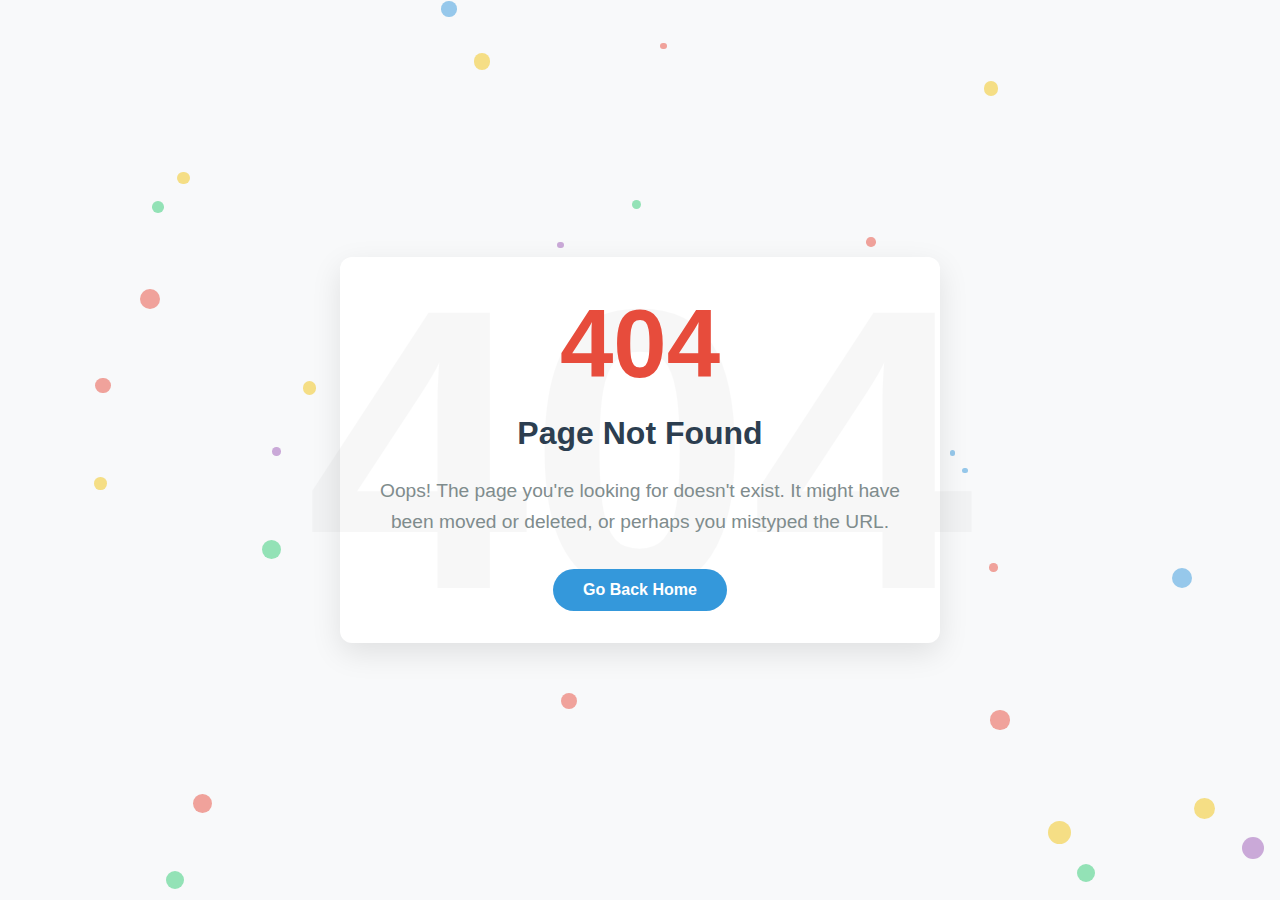
<file: 404_error_page.html>
<!DOCTYPE html>
<html lang="en">
<head>
    <meta charset="UTF-8">
    <meta name="viewport" content="width=device-width, initial-scale=1.0">
    <title>404 - Page Not Found</title>
    <style>
        * {
            margin: 0;
            padding: 0;
            box-sizing: border-box;
        }
        
        body {
            font-family: 'Segoe UI', Tahoma, Geneva, Verdana, sans-serif;
            background-color: #f8f9fa;
            color: #333;
            display: flex;
            justify-content: center;
            align-items: center;
            height: 100vh;
            overflow: hidden;
            position: relative;
        }
        
        .container {
            text-align: center;
            padding: 2rem;
            background-color: white;
            border-radius: 12px;
            box-shadow: 0 10px 30px rgba(0, 0, 0, 0.1);
            position: relative;
            z-index: 1;
            max-width: 600px;
            width: 90%;
        }
        
        h1 {
            font-size: 6rem;
            color: #e74c3c;
            margin-bottom: 1rem;
            animation: pulse 2s infinite ease-in-out;
        }
        
        h2 {
            font-size: 2rem;
            margin-bottom: 1.5rem;
            color: #2c3e50;
        }
        
        p {
            font-size: 1.2rem;
            color: #7f8c8d;
            margin-bottom: 2rem;
            line-height: 1.6;
        }
        
        .btn {
            display: inline-block;
            padding: 12px 30px;
            background-color: #3498db;
            color: white;
            text-decoration: none;
            border-radius: 50px;
            font-weight: bold;
            transition: all 0.3s ease;
            cursor: pointer;
        }
        
        .btn:hover {
            background-color: #2980b9;
            transform: translateY(-3px);
            box-shadow: 0 5px 15px rgba(0, 0, 0, 0.1);
        }
        
        .error-code {
            position: absolute;
            opacity: 0.03;
            font-size: 25rem;
            font-weight: bold;
            top: 50%;
            left: 50%;
            transform: translate(-50%, -50%);
            z-index: -1;
        }
        
        .particles {
            position: absolute;
            width: 100%;
            height: 100%;
            z-index: 0;
        }
        
        .particle {
            position: absolute;
            border-radius: 50%;
            background-color: #e74c3c;
            opacity: 0.5;
            animation: float 15s infinite linear;
        }
        
        @keyframes pulse {
            0% { transform: scale(1); }
            50% { transform: scale(1.05); }
            100% { transform: scale(1); }
        }
        
        @keyframes float {
            0% { transform: translateY(0) rotate(0deg); }
            100% { transform: translateY(-100vh) rotate(360deg); }
        }
        
        @media (max-width: 768px) {
            h1 {
                font-size: 4rem;
            }
            
            h2 {
                font-size: 1.5rem;
            }
            
            .error-code {
                font-size: 15rem;
            }
        }
    </style>
</head>
<body>
    <div class="particles" id="particles"></div>
    
    <div class="container">
        <div class="error-code">404</div>
        <h1>404</h1>
        <h2>Page Not Found</h2>
        <p>Oops! The page you're looking for doesn't exist. It might have been moved or deleted, or perhaps you mistyped the URL.</p>
        <a href="/" class="btn">Go Back Home</a>
    </div>

    <script>
        // Create floating particles
        function createParticles() {
            const particlesContainer = document.getElementById('particles');
            const particleCount = 30;
            
            for (let i = 0; i < particleCount; i++) {
                const size = Math.random() * 20 + 5;
                const particle = document.createElement('div');
                particle.classList.add('particle');
                
                // Random position
                const posX = Math.random() * 100;
                const posY = Math.random() * 100;
                
                // Random colors
                const colors = ['#e74c3c', '#3498db', '#f1c40f', '#2ecc71', '#9b59b6'];
                const color = colors[Math.floor(Math.random() * colors.length)];
                
                // Random animation duration
                const duration = Math.random() * 20 + 10;
                const delay = Math.random() * 5;
                
                particle.style.width = `${size}px`;
                particle.style.height = `${size}px`;
                particle.style.left = `${posX}%`;
                particle.style.top = `${posY}%`;
                particle.style.backgroundColor = color;
                particle.style.animationDuration = `${duration}s`;
                particle.style.animationDelay = `${delay}s`;
                
                particlesContainer.appendChild(particle);
            }
        }
        
        // Run animations
        document.addEventListener('DOMContentLoaded', function() {
            createParticles();
            
            // Shake the 404 when clicked
            document.querySelector('h1').addEventListener('click', function() {
                this.style.animation = 'none';
                setTimeout(() => {
                    this.style.animation = 'pulse 2s infinite ease-in-out';
                }, 10);
            });
        });
    </script>
</body>
</html>
</file>
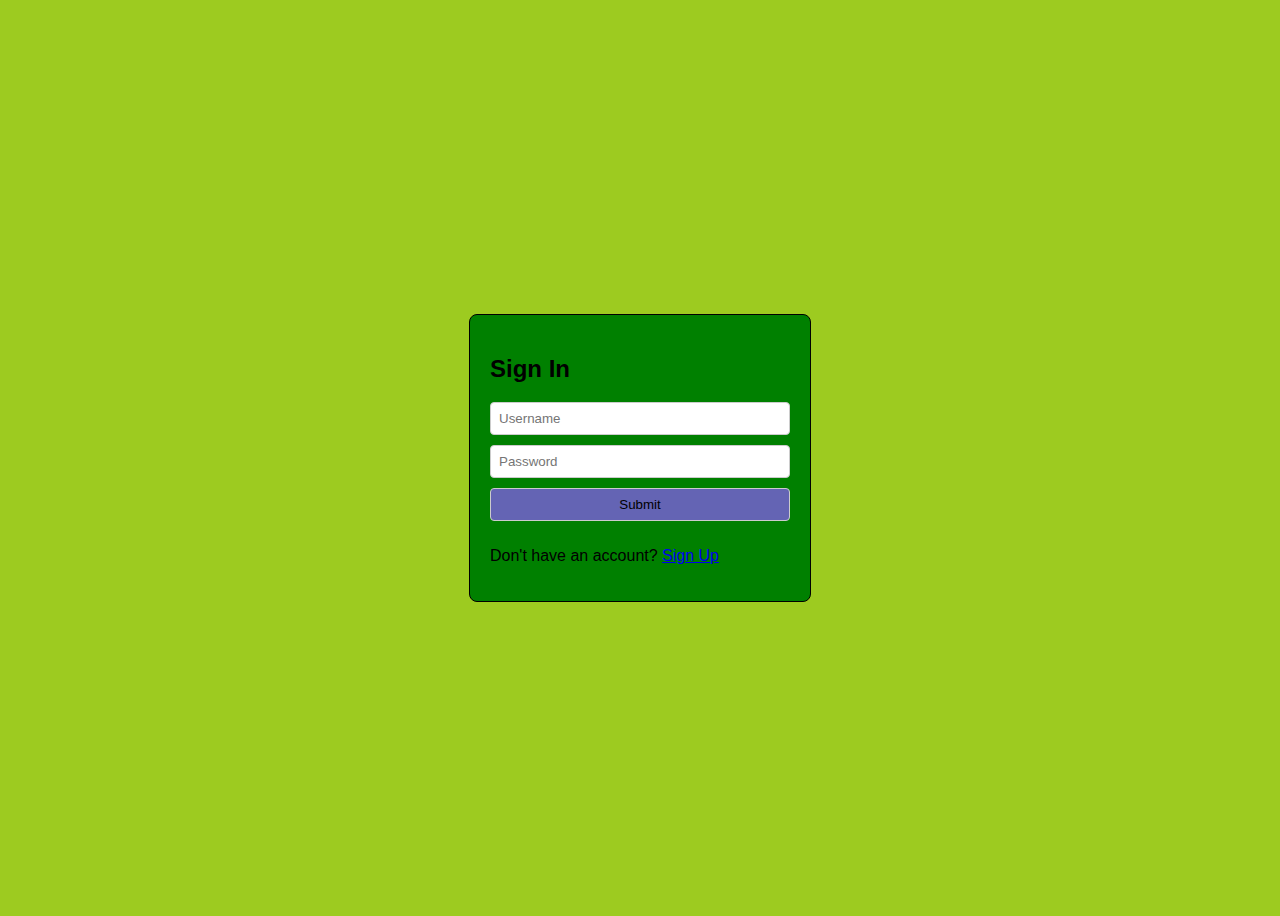
<file: Sid_Cup_Sign_up_Sign_in.html>
<!DOCTYPE html>
<html lang="en">

<head>
    <meta charset="UTF-8">
    <meta name="viewport" content="width=device-width, initial-scale=1.0">
    <title>Sign Up & Sign In</title>
    <style>
        body {
            font-family: Arial, sans-serif;
            background-color: #9dcb20;
        }

        .container {
            display: flex;
            justify-content: center;
            align-items: center;
            height: 100vh;
        }

        form {
            border: 1px solid black;
            padding: 20px;
            border-radius: 8px;
            width: 300px;
            background-color: green;
        }

        form input {
            width: 100%;
            margin-bottom: 10px;
            padding: 8px;
            box-sizing: border-box;
            border-radius: 4px;
            border: 1px solid #ccc;
        }

        form button {
            width: 100%;
            padding: 10px;
            border: none;
            background-color: #007bff;
            color: #fff;
            cursor: pointer;
            border-radius: 4px;
        }

        #password_val,
        #name_val {
            color: red;
        }

        #last {
            background-color: rgb(100, 100, 180);
        }
    </style>
</head>

<body>

    <div class="container">
        <form id="signinForm" onsubmit="return signin_validate()" action="cafe.html">
            <h2>Sign In</h2>
            <input type="text" id="signinUsername" placeholder="Username">
            <div id="name_val"></div>
            <input type="password" id="signinPassword" placeholder="Password">
            <div id="password_val"></div>
            <input type="submit" placeholder="signin" id="last">
            <p>Don't have an account? <a href="#cafe.html" class='user_var' id="for_signUp" onclick="changes(this)">Sign
                    Up</a></p>
        </form>
    </div>

    <script>
        // Select elements with the class user_var
        var u_var = document.querySelectorAll('.user_var');

        // Function to toggle between Sign Up and Sign In forms
        function changes(obj) {
            if (obj.id == "for_signin") {
                // Update the HTML content of the container with the Sign In form
                document.querySelector(".container").innerHTML =
                    `<form id="signinForm" onsubmit="return signin_validate()" action="cafe.html">
                        <h2>Sign In</h2>
                        <input type="text" id="signinUsername" placeholder="Username">
                        <div id="name_val"></div>
                        <input type="password" id="signinPassword" placeholder="Password">
                        <div id="password_val"></div>
                        <input type="submit" placeholder="signin" id="last">
                        <p>Don't have an account? <a href="#cafe.html" class='user_var' id="for_signUp" onclick="changes(this)">Sign Up</a></p>
                    </form>`;
            } else if (obj.id == 'for_signUp') {
                // Update the HTML content of the container with the Sign Up form
                document.querySelector(".container").innerHTML =
                    `<form id="signupForm" onsubmit="return signup_validate()" action="cafe.html"">
                        <h2>Sign Up</h2>
                        <input type="text" id="signupUsername" placeholder="Username">
                        <div id="name_val"></div>

                        <input type="email" id="signupEmail" placeholder="Email">
                        <div id="email_checked"></div>

                        <input type="password" id="signupPassword" placeholder="Password">
                        <div id="password_val"></div>
                        <input type="submit" placeholder="signup" id="last">
                        <p>Already have an account? <a href="#" class="user_var" id="for_signin" onclick="changes(this)">Sign In</a></p>
                    </form>`
            }
        }

        function signup_validate() {
            let pat_e = /^\w+([\.-]?\w+)*@\w+([\.-]?\w{2,3})(\.\w{2,3})$/;
            let email = document.getElementById("signupEmail").value;
            let password = document.getElementById("signupPassword").value;
            let name = document.getElementById('signupUsername').value;
            var flag = true;
            if (!pat_e.test(email)) {
                let e_check = document.getElementById("email_checked");
                e_check.style.color = "red";
                e_check.innerHTML = "Invalid Email";
                flag = false;
            } else {
                let e_check = document.getElementById("email_checked");
                e_check.style.color = "green";
                e_check.innerHTML = "Valid Email";
            }

            if (password.length < 8) {
                let p_check = document.getElementById("password_val");
                p_check.style.color = "red";
                p_check.innerHTML = "Password should be at least 8 characters long";
                flag = false;
            } else {
                let p_check = document.getElementById("password_val");
                p_check.style.color = "green";
                p_check.innerHTML = "Valid Password";
            }

            if (name.length <= 0) {
                let p_check = document.getElementById("name_val");
                p_check.style.color = "red";
                p_check.innerHTML = "Write your name!";
                flag = false;
            } else {
                let p_check = document.getElementById("name_val");
                p_check.style.color = "green";
                p_check.innerHTML = "Valid";
            }
            if (flag == true) {
                // Only return true if all validations pass
                return true;
            } else {
                return false;
            }

        }

        function signin_validate() {
            let name = document.getElementById("signinUsername").value;
            let password = document.getElementById("signinPassword").value;
            var flag = true
            if (name == "") {
                let name_check = document.getElementById("name_val");
                name_check.innerHTML = "Enter name!";
                flag = false;
            } else {
                let name_check = document.getElementById("name_val");
                name_check.innerHTML = "Valid name";
            }

            if (password.length < 8) {
                let p_check = document.getElementById("password_val");
                p_check.style.color = "red";
                p_check.innerHTML = "Password should be at least 8 characters long!";
                flag = false;
            } else {
                let p_check = document.getElementById("password_val");
                p_check.style.color = "green";
                p_check.innerHTML = "Valid Password";
            }
            if (flag == true) {
                // Only return true if all validations pass
                return true;
            } else {
                return false;
            }

        }

    </script>


</body>

</html>
</file>
